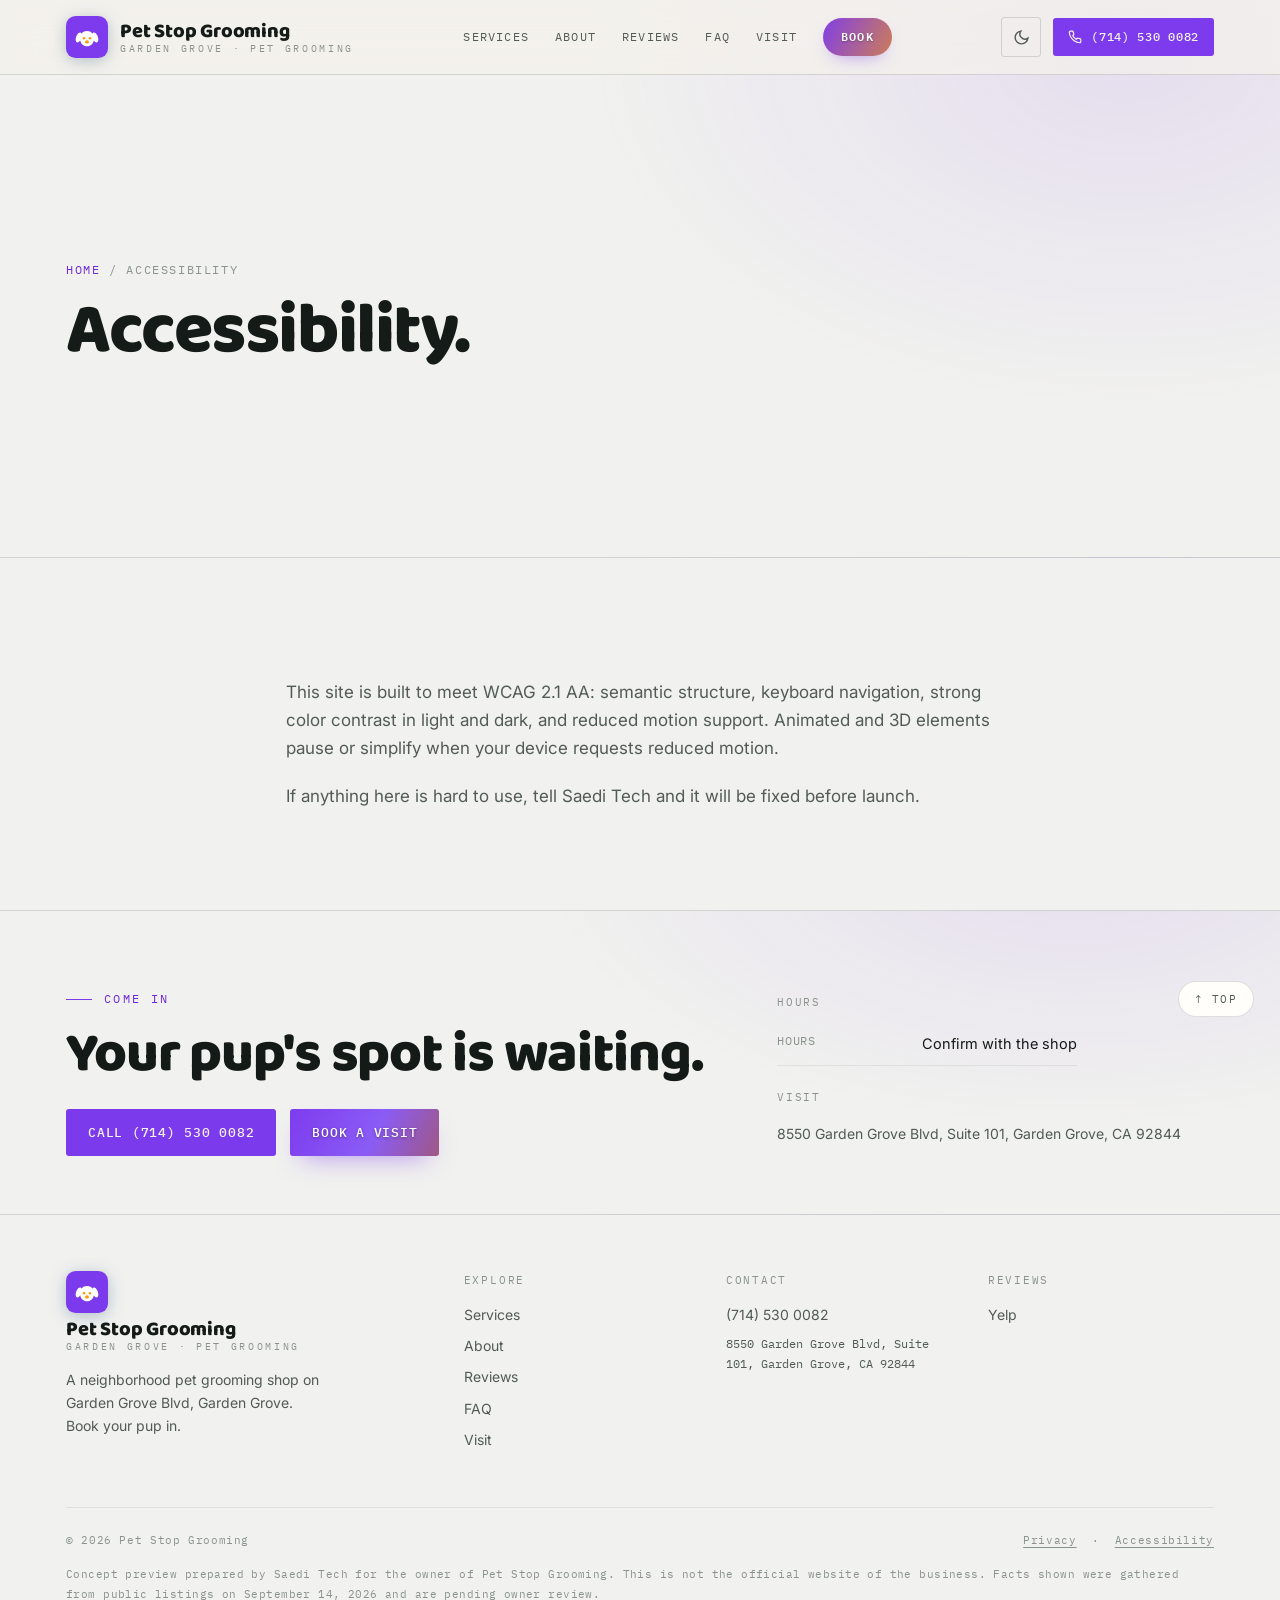
<file: accessibility.html>
<!doctype html>
<html lang="en">
<head>
<meta charset="utf-8" />
<meta name="viewport" content="width=device-width, initial-scale=1" />
<meta name="robots" content="noindex, nofollow" />
<title>Accessibility · Pet Stop Grooming</title>
<meta name="description" content="Accessibility statement for the Pet Stop Grooming website." />
<meta property="og:title" content="Accessibility · Pet Stop Grooming" /><meta property="og:type" content="website" />
<link rel="icon" href="data:image/svg+xml,%3Csvg xmlns='http://www.w3.org/2000/svg' viewBox='0 0 48 48'%3E%3Crect width='48' height='48' rx='11' fill='%237c3aed'/%3E%3Cg fill='%23fff'%3E%3Cellipse cx='14.6' cy='24.5' rx='3.1' ry='6' transform='rotate(20 14.6 24.5)'/%3E%3Cellipse cx='33.4' cy='24.5' rx='3.1' ry='6' transform='rotate(-20 33.4 24.5)'/%3E%3Cpath d='M24 17 C29.2 17 32 21 32 26 C32 31.2 28.4 34.6 24 34.6 C19.6 34.6 16 31.2 16 26 C16 21 18.8 17 24 17 Z'/%3E%3C/g%3E%3Ccircle cx='20.6' cy='25.4' r='1.5' fill='%23f59e0b'/%3E%3Ccircle cx='27.4' cy='25.4' r='1.5' fill='%23f59e0b'/%3E%3Cellipse cx='24' cy='29.6' rx='2.3' ry='1.9' fill='%23f59e0b'/%3E%3C/svg%3E">
<link rel="preconnect" href="https://fonts.googleapis.com"><link rel="preconnect" href="https://fonts.gstatic.com" crossorigin>
<link href="https://fonts.googleapis.com/css2?family=Baloo+2:wght@500;600;700;800&family=Inter:wght@400;500;600&family=IBM+Plex+Mono:wght@400;500&display=swap" rel="stylesheet">
<link rel="stylesheet" href="assets/site.css">
<script type="importmap">{ "imports": { "three": "https://unpkg.com/three@0.160.0/build/three.module.js", "three/": "https://unpkg.com/three@0.160.0/" } }</script>

</head>
<body>
<a class="skip" href="#main">Skip to content</a>
<header class="sitehead" id="sitehead">
<nav class="top" aria-label="Main">
  <div class="wrap navin">
    <a class="logo" href="index.html" aria-label="Pet Stop Grooming, home"><svg class="emblem" viewBox="0 0 48 48" aria-hidden="true"><rect width="48" height="48" rx="11" fill="var(--indigo)"/><g fill='#fff'><ellipse cx='14.6' cy='24.5' rx='3.1' ry='6' transform='rotate(20 14.6 24.5)'/><ellipse cx='33.4' cy='24.5' rx='3.1' ry='6' transform='rotate(-20 33.4 24.5)'/><path d='M24 17 C29.2 17 32 21 32 26 C32 31.2 28.4 34.6 24 34.6 C19.6 34.6 16 31.2 16 26 C16 21 18.8 17 24 17 Z'/></g><circle cx='20.6' cy='25.4' r='1.5' fill='var(--shu)'/><circle cx='27.4' cy='25.4' r='1.5' fill='var(--shu)'/><ellipse cx='24' cy='29.6' rx='2.3' ry='1.9' fill='var(--shu)'/></svg><span class="wm"><span class="n">Pet Stop Grooming</span><span class="s">Garden Grove · Pet Grooming</span></span></a>
    <div class="navlinks"><a href="services.html">Services</a><a href="about.html">About</a><a href="reviews.html">Reviews</a><a href="faq.html">FAQ</a><a href="visit.html">Visit</a><a href="index.html#book">Book</a></div>
    <div class="navright">
      <button class="tgl" id="themeTgl" aria-label="Switch between day and night theme" aria-pressed="false"><svg id="icMoon" viewBox="0 0 24 24" fill="none" stroke="currentColor" stroke-width="2" stroke-linecap="round"><path d="M21 12.8A9 9 0 1 1 11.2 3a7 7 0 0 0 9.8 9.8z"/></svg><svg id="icSun" viewBox="0 0 24 24" fill="none" stroke="currentColor" stroke-width="2" stroke-linecap="round" style="display:none"><circle cx="12" cy="12" r="4"/><path d="M12 2v2M12 20v2M4.9 4.9l1.4 1.4M17.7 17.7l1.4 1.4M2 12h2M20 12h2M4.9 19.1l1.4-1.4M17.7 6.3l1.4-1.4"/></svg></button>
      <a class="btn btn-fill btn-sm" href="tel:+17145300082"><svg width="14" height="14" viewBox="0 0 24 24" fill="none" stroke="currentColor" stroke-width="2" stroke-linecap="round" aria-hidden="true"><path d="M22 16.9v3a2 2 0 0 1-2.2 2 19.8 19.8 0 0 1-8.6-3 19.5 19.5 0 0 1-6-6 19.8 19.8 0 0 1-3-8.7A2 2 0 0 1 4.1 2h3a2 2 0 0 1 2 1.7c.13 1 .36 1.9.7 2.8a2 2 0 0 1-.45 2.1L8.1 9.9a16 16 0 0 0 6 6l1.3-1.3a2 2 0 0 1 2.1-.45c.9.34 1.8.57 2.8.7A2 2 0 0 1 22 16.9z"/></svg><span class="lbl">(714) 530 0082</span></a>
      <button class="burger" id="burger" aria-label="Open menu"><svg viewBox="0 0 24 24" fill="none" stroke="currentColor" stroke-width="2" stroke-linecap="round"><path d="M3 6h18M3 12h18M3 18h18"/></svg></button>
    </div>
  </div>
</nav>
</header>
<div class="mmenu" id="mmenu" aria-label="Menu">
  <button class="mclose" id="mclose" aria-label="Close menu">✕</button>
  <a href="services.html">Services</a><a href="about.html">About</a><a href="reviews.html">Reviews</a><a href="faq.html">FAQ</a><a href="visit.html">Visit</a><a href="index.html#book">Book a visit</a><a href="tel:+17145300082">Call the shop</a>
</div>
<header class="page-hero"><div class="wrap"><p class="crumb"><a href="index.html">Home</a> / Accessibility</p><h1 class="ph">Accessibility.</h1><p class="pl"></p></div></header><main id="main"><section><div class="wrap narrow prose"><p class="up">This site is built to meet WCAG 2.1 AA: semantic structure, keyboard navigation, strong color contrast in light and dark, and reduced motion support. Animated and 3D elements pause or simplify when your device requests reduced motion.</p><p class="up">If anything here is hard to use, tell Saedi Tech and it will be fixed before launch.</p></div></section></main><footer>
  <button class="backtop" id="backtop" aria-label="Back to top">↑ Top</button>
  <div class="foot-hero"><div class="wrap"><div class="foot-top">
    <div class="foot-cta"><p class="kick">Come in</p><h2>Your pup's spot is waiting.</h2><div class="cta"><a class="btn btn-fill" href="tel:+17145300082">Call (714) 530 0082</a><a class="btn btn-book" href="index.html#book">Book a visit</a></div></div>
    <div class="foot-hours"><p class="ft">Hours</p><div class="hrow"><span>Hours</span><span>Confirm with the shop</span></div><p class="ft" style="margin-top:22px">Visit</p><p class="addr">8550 Garden Grove Blvd, Suite 101, Garden Grove, CA 92844</p></div>
  </div></div></div>
  <div class="wrap foot-main">
    <div class="fgrid">
      <div class="fbrand"><a class="logo" href="index.html" aria-label="Pet Stop Grooming, home"><svg class="emblem" viewBox="0 0 48 48" aria-hidden="true"><rect width="48" height="48" rx="11" fill="var(--indigo)"/><g fill='#fff'><ellipse cx='14.6' cy='24.5' rx='3.1' ry='6' transform='rotate(20 14.6 24.5)'/><ellipse cx='33.4' cy='24.5' rx='3.1' ry='6' transform='rotate(-20 33.4 24.5)'/><path d='M24 17 C29.2 17 32 21 32 26 C32 31.2 28.4 34.6 24 34.6 C19.6 34.6 16 31.2 16 26 C16 21 18.8 17 24 17 Z'/></g><circle cx='20.6' cy='25.4' r='1.5' fill='var(--shu)'/><circle cx='27.4' cy='25.4' r='1.5' fill='var(--shu)'/><ellipse cx='24' cy='29.6' rx='2.3' ry='1.9' fill='var(--shu)'/></svg><span class="wm"><span class="n">Pet Stop Grooming</span><span class="s">Garden Grove · Pet Grooming</span></span></a><p>A neighborhood pet grooming shop on Garden Grove Blvd, Garden Grove. Book your pup in.</p></div>
      <div class="fcol"><p class="ft">Explore</p><a href="services.html">Services</a><a href="about.html">About</a><a href="reviews.html">Reviews</a><a href="faq.html">FAQ</a><a href="visit.html">Visit</a></div>
      <div class="fcol"><p class="ft">Contact</p><a href="tel:+17145300082">(714) 530 0082</a><p class="mono" style="font-size:12px">8550 Garden Grove Blvd, Suite 101, Garden Grove, CA 92844</p></div>
      <div class="fcol"><p class="ft">Reviews</p><a href="https://www.yelp.com/biz/pet-stop-grooming-garden-grove" target="_blank" rel="noopener">Yelp</a></div>
    </div>
    <div class="legal"><span>© 2026 Pet Stop Grooming</span><span><a href="privacy.html">Privacy</a> &nbsp;·&nbsp; <a href="accessibility.html">Accessibility</a></span></div>
    <p class="preview-note">Concept preview prepared by Saedi Tech for the owner of Pet Stop Grooming. This is not the official website of the business. Facts shown were gathered from public listings on September 14, 2026 and are pending owner review.</p>
  </div>
</footer>
<div class="callbar" role="navigation" aria-label="Quick actions">
  <a class="c1" href="tel:+17145300082"><svg width="14" height="14" viewBox="0 0 24 24" fill="none" stroke="currentColor" stroke-width="2" stroke-linecap="round" aria-hidden="true"><path d="M22 16.9v3a2 2 0 0 1-2.2 2 19.8 19.8 0 0 1-8.6-3 19.5 19.5 0 0 1-6-6 19.8 19.8 0 0 1-3-8.7A2 2 0 0 1 4.1 2h3a2 2 0 0 1 2 1.7c.13 1 .36 1.9.7 2.8a2 2 0 0 1-.45 2.1L8.1 9.9a16 16 0 0 0 6 6l1.3-1.3a2 2 0 0 1 2.1-.45c.9.34 1.8.57 2.8.7A2 2 0 0 1 22 16.9z"/></svg>Call the shop</a>
  <a class="c2" href="visit.html">Directions</a>
</div>
<script src="assets/app.js" defer></script>
</body>
</html>
</file>
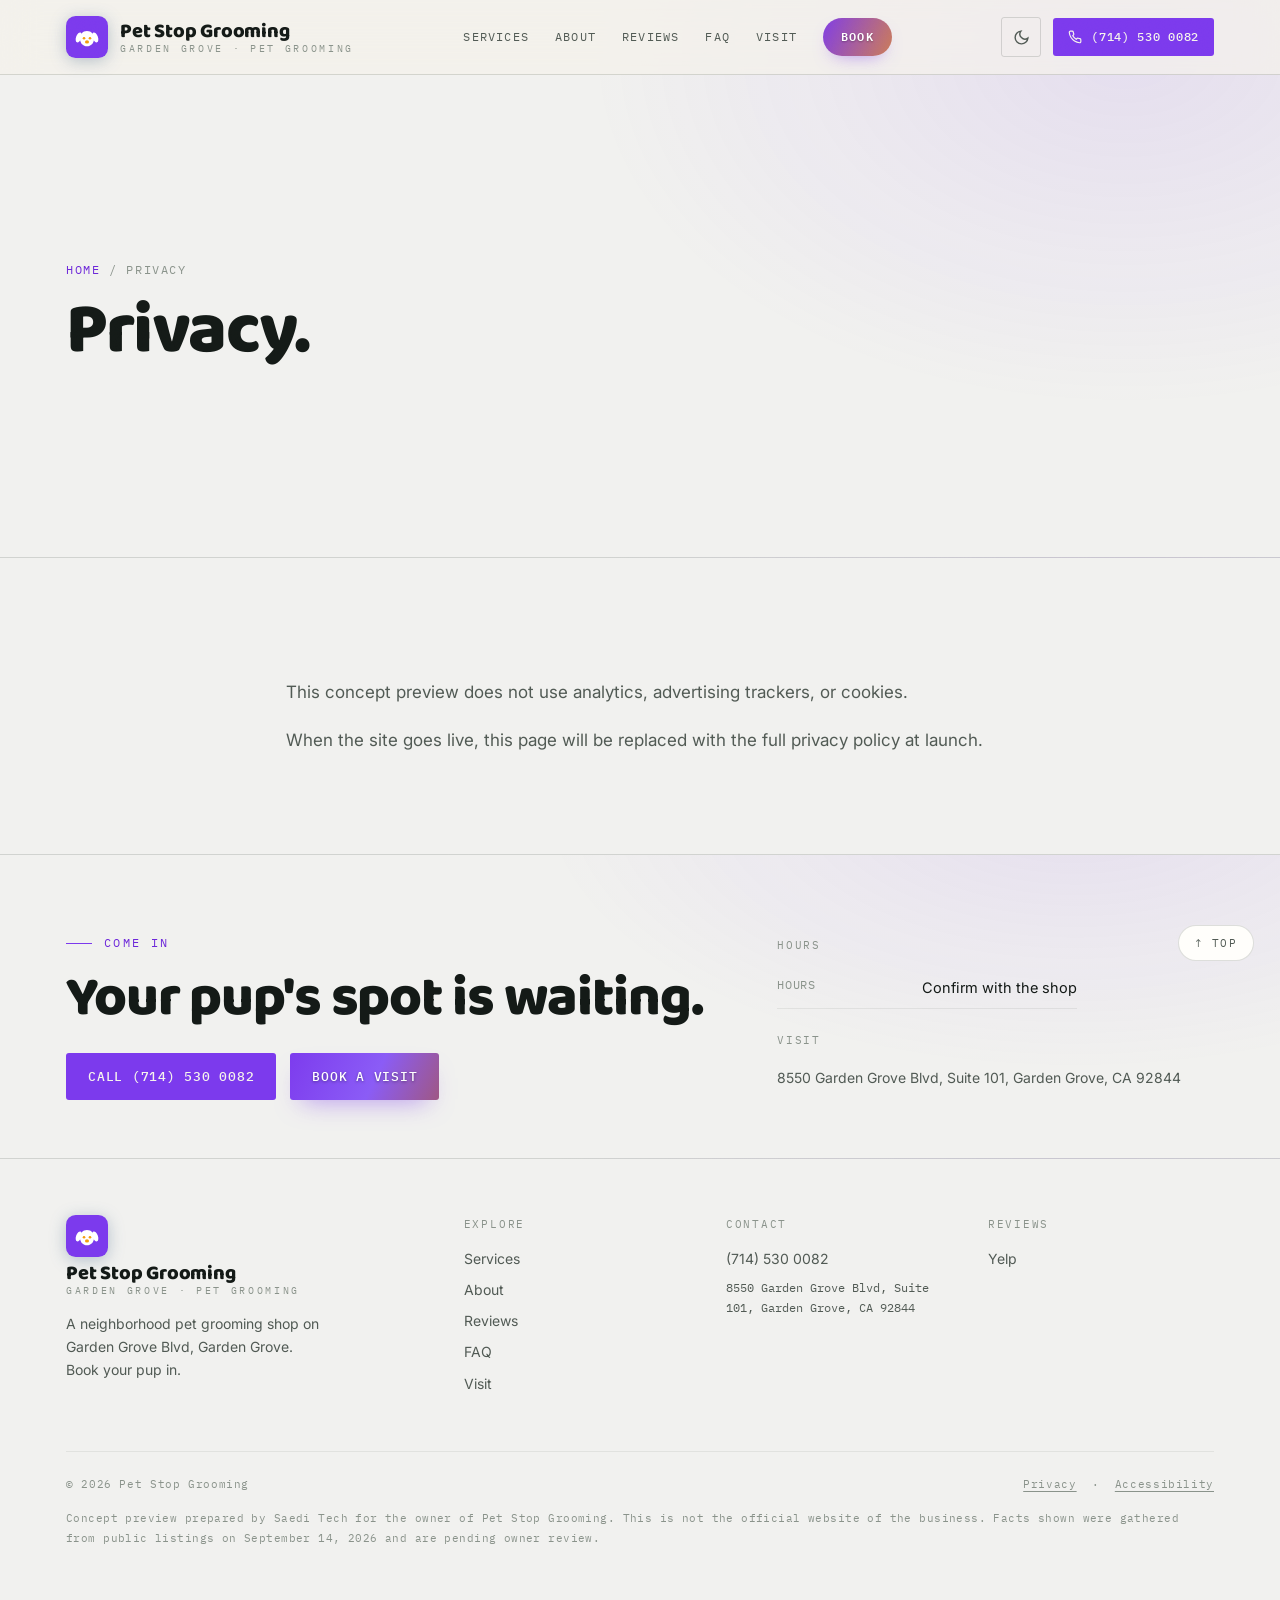
<file: privacy.html>
<!doctype html>
<html lang="en">
<head>
<meta charset="utf-8" />
<meta name="viewport" content="width=device-width, initial-scale=1" />
<meta name="robots" content="noindex, nofollow" />
<title>Privacy · Pet Stop Grooming</title>
<meta name="description" content="Privacy information for the Pet Stop Grooming website." />
<meta property="og:title" content="Privacy · Pet Stop Grooming" /><meta property="og:type" content="website" />
<link rel="icon" href="data:image/svg+xml,%3Csvg xmlns='http://www.w3.org/2000/svg' viewBox='0 0 48 48'%3E%3Crect width='48' height='48' rx='11' fill='%237c3aed'/%3E%3Cg fill='%23fff'%3E%3Cellipse cx='14.6' cy='24.5' rx='3.1' ry='6' transform='rotate(20 14.6 24.5)'/%3E%3Cellipse cx='33.4' cy='24.5' rx='3.1' ry='6' transform='rotate(-20 33.4 24.5)'/%3E%3Cpath d='M24 17 C29.2 17 32 21 32 26 C32 31.2 28.4 34.6 24 34.6 C19.6 34.6 16 31.2 16 26 C16 21 18.8 17 24 17 Z'/%3E%3C/g%3E%3Ccircle cx='20.6' cy='25.4' r='1.5' fill='%23f59e0b'/%3E%3Ccircle cx='27.4' cy='25.4' r='1.5' fill='%23f59e0b'/%3E%3Cellipse cx='24' cy='29.6' rx='2.3' ry='1.9' fill='%23f59e0b'/%3E%3C/svg%3E">
<link rel="preconnect" href="https://fonts.googleapis.com"><link rel="preconnect" href="https://fonts.gstatic.com" crossorigin>
<link href="https://fonts.googleapis.com/css2?family=Baloo+2:wght@500;600;700;800&family=Inter:wght@400;500;600&family=IBM+Plex+Mono:wght@400;500&display=swap" rel="stylesheet">
<link rel="stylesheet" href="assets/site.css">
<script type="importmap">{ "imports": { "three": "https://unpkg.com/three@0.160.0/build/three.module.js", "three/": "https://unpkg.com/three@0.160.0/" } }</script>

</head>
<body>
<a class="skip" href="#main">Skip to content</a>
<header class="sitehead" id="sitehead">
<nav class="top" aria-label="Main">
  <div class="wrap navin">
    <a class="logo" href="index.html" aria-label="Pet Stop Grooming, home"><svg class="emblem" viewBox="0 0 48 48" aria-hidden="true"><rect width="48" height="48" rx="11" fill="var(--indigo)"/><g fill='#fff'><ellipse cx='14.6' cy='24.5' rx='3.1' ry='6' transform='rotate(20 14.6 24.5)'/><ellipse cx='33.4' cy='24.5' rx='3.1' ry='6' transform='rotate(-20 33.4 24.5)'/><path d='M24 17 C29.2 17 32 21 32 26 C32 31.2 28.4 34.6 24 34.6 C19.6 34.6 16 31.2 16 26 C16 21 18.8 17 24 17 Z'/></g><circle cx='20.6' cy='25.4' r='1.5' fill='var(--shu)'/><circle cx='27.4' cy='25.4' r='1.5' fill='var(--shu)'/><ellipse cx='24' cy='29.6' rx='2.3' ry='1.9' fill='var(--shu)'/></svg><span class="wm"><span class="n">Pet Stop Grooming</span><span class="s">Garden Grove · Pet Grooming</span></span></a>
    <div class="navlinks"><a href="services.html">Services</a><a href="about.html">About</a><a href="reviews.html">Reviews</a><a href="faq.html">FAQ</a><a href="visit.html">Visit</a><a href="index.html#book">Book</a></div>
    <div class="navright">
      <button class="tgl" id="themeTgl" aria-label="Switch between day and night theme" aria-pressed="false"><svg id="icMoon" viewBox="0 0 24 24" fill="none" stroke="currentColor" stroke-width="2" stroke-linecap="round"><path d="M21 12.8A9 9 0 1 1 11.2 3a7 7 0 0 0 9.8 9.8z"/></svg><svg id="icSun" viewBox="0 0 24 24" fill="none" stroke="currentColor" stroke-width="2" stroke-linecap="round" style="display:none"><circle cx="12" cy="12" r="4"/><path d="M12 2v2M12 20v2M4.9 4.9l1.4 1.4M17.7 17.7l1.4 1.4M2 12h2M20 12h2M4.9 19.1l1.4-1.4M17.7 6.3l1.4-1.4"/></svg></button>
      <a class="btn btn-fill btn-sm" href="tel:+17145300082"><svg width="14" height="14" viewBox="0 0 24 24" fill="none" stroke="currentColor" stroke-width="2" stroke-linecap="round" aria-hidden="true"><path d="M22 16.9v3a2 2 0 0 1-2.2 2 19.8 19.8 0 0 1-8.6-3 19.5 19.5 0 0 1-6-6 19.8 19.8 0 0 1-3-8.7A2 2 0 0 1 4.1 2h3a2 2 0 0 1 2 1.7c.13 1 .36 1.9.7 2.8a2 2 0 0 1-.45 2.1L8.1 9.9a16 16 0 0 0 6 6l1.3-1.3a2 2 0 0 1 2.1-.45c.9.34 1.8.57 2.8.7A2 2 0 0 1 22 16.9z"/></svg><span class="lbl">(714) 530 0082</span></a>
      <button class="burger" id="burger" aria-label="Open menu"><svg viewBox="0 0 24 24" fill="none" stroke="currentColor" stroke-width="2" stroke-linecap="round"><path d="M3 6h18M3 12h18M3 18h18"/></svg></button>
    </div>
  </div>
</nav>
</header>
<div class="mmenu" id="mmenu" aria-label="Menu">
  <button class="mclose" id="mclose" aria-label="Close menu">✕</button>
  <a href="services.html">Services</a><a href="about.html">About</a><a href="reviews.html">Reviews</a><a href="faq.html">FAQ</a><a href="visit.html">Visit</a><a href="index.html#book">Book a visit</a><a href="tel:+17145300082">Call the shop</a>
</div>
<header class="page-hero"><div class="wrap"><p class="crumb"><a href="index.html">Home</a> / Privacy</p><h1 class="ph">Privacy.</h1><p class="pl"></p></div></header><main id="main"><section><div class="wrap narrow prose"><p class="up">This concept preview does not use analytics, advertising trackers, or cookies.</p><p class="up">When the site goes live, this page will be replaced with the full privacy policy at launch.</p></div></section></main><footer>
  <button class="backtop" id="backtop" aria-label="Back to top">↑ Top</button>
  <div class="foot-hero"><div class="wrap"><div class="foot-top">
    <div class="foot-cta"><p class="kick">Come in</p><h2>Your pup's spot is waiting.</h2><div class="cta"><a class="btn btn-fill" href="tel:+17145300082">Call (714) 530 0082</a><a class="btn btn-book" href="index.html#book">Book a visit</a></div></div>
    <div class="foot-hours"><p class="ft">Hours</p><div class="hrow"><span>Hours</span><span>Confirm with the shop</span></div><p class="ft" style="margin-top:22px">Visit</p><p class="addr">8550 Garden Grove Blvd, Suite 101, Garden Grove, CA 92844</p></div>
  </div></div></div>
  <div class="wrap foot-main">
    <div class="fgrid">
      <div class="fbrand"><a class="logo" href="index.html" aria-label="Pet Stop Grooming, home"><svg class="emblem" viewBox="0 0 48 48" aria-hidden="true"><rect width="48" height="48" rx="11" fill="var(--indigo)"/><g fill='#fff'><ellipse cx='14.6' cy='24.5' rx='3.1' ry='6' transform='rotate(20 14.6 24.5)'/><ellipse cx='33.4' cy='24.5' rx='3.1' ry='6' transform='rotate(-20 33.4 24.5)'/><path d='M24 17 C29.2 17 32 21 32 26 C32 31.2 28.4 34.6 24 34.6 C19.6 34.6 16 31.2 16 26 C16 21 18.8 17 24 17 Z'/></g><circle cx='20.6' cy='25.4' r='1.5' fill='var(--shu)'/><circle cx='27.4' cy='25.4' r='1.5' fill='var(--shu)'/><ellipse cx='24' cy='29.6' rx='2.3' ry='1.9' fill='var(--shu)'/></svg><span class="wm"><span class="n">Pet Stop Grooming</span><span class="s">Garden Grove · Pet Grooming</span></span></a><p>A neighborhood pet grooming shop on Garden Grove Blvd, Garden Grove. Book your pup in.</p></div>
      <div class="fcol"><p class="ft">Explore</p><a href="services.html">Services</a><a href="about.html">About</a><a href="reviews.html">Reviews</a><a href="faq.html">FAQ</a><a href="visit.html">Visit</a></div>
      <div class="fcol"><p class="ft">Contact</p><a href="tel:+17145300082">(714) 530 0082</a><p class="mono" style="font-size:12px">8550 Garden Grove Blvd, Suite 101, Garden Grove, CA 92844</p></div>
      <div class="fcol"><p class="ft">Reviews</p><a href="https://www.yelp.com/biz/pet-stop-grooming-garden-grove" target="_blank" rel="noopener">Yelp</a></div>
    </div>
    <div class="legal"><span>© 2026 Pet Stop Grooming</span><span><a href="privacy.html">Privacy</a> &nbsp;·&nbsp; <a href="accessibility.html">Accessibility</a></span></div>
    <p class="preview-note">Concept preview prepared by Saedi Tech for the owner of Pet Stop Grooming. This is not the official website of the business. Facts shown were gathered from public listings on September 14, 2026 and are pending owner review.</p>
  </div>
</footer>
<div class="callbar" role="navigation" aria-label="Quick actions">
  <a class="c1" href="tel:+17145300082"><svg width="14" height="14" viewBox="0 0 24 24" fill="none" stroke="currentColor" stroke-width="2" stroke-linecap="round" aria-hidden="true"><path d="M22 16.9v3a2 2 0 0 1-2.2 2 19.8 19.8 0 0 1-8.6-3 19.5 19.5 0 0 1-6-6 19.8 19.8 0 0 1-3-8.7A2 2 0 0 1 4.1 2h3a2 2 0 0 1 2 1.7c.13 1 .36 1.9.7 2.8a2 2 0 0 1-.45 2.1L8.1 9.9a16 16 0 0 0 6 6l1.3-1.3a2 2 0 0 1 2.1-.45c.9.34 1.8.57 2.8.7A2 2 0 0 1 22 16.9z"/></svg>Call the shop</a>
  <a class="c2" href="visit.html">Directions</a>
</div>
<script src="assets/app.js" defer></script>
</body>
</html>
</file>
<file: assets/site.css>
/* Pet Stop Grooming grooming concept preview by Saedi Tech */
:root{
  --bg:#f1f1ef; --bg2:#e6e6e2; --card:#fffefb; --card2:#f2f2ee;
  --line:rgba(20,30,26,.14); --line2:rgba(20,30,26,.07);
  --text:#141a17; --muted:#515a54; --faint:#8a938b;
  --indigo:#7c3aed; --indigo-2:#8b5cf6; --indigo-tx:#6d28d9; --indigo-soft:rgba(124,58,237,.1);
  --shu:#f59e0b; --shu-tx:#b45309; --gold:#f59e0b;
  --nav-bg:rgba(244,241,234,.72); --chip-bg:rgba(255,255,255,.6); --btn-tx:#f6f4ec;
  --hero-a:rgba(124,58,237,.14); --hero-b:rgba(245,158,11,.1); --grain:.035;
  --map-filter:saturate(.9) contrast(1.02); --ease:cubic-bezier(.16,1,.3,1);
}
:root[data-theme="night"]{
  --bg:#0c0f16; --bg2:#10141d; --card:#131824; --card2:#101521;
  --line:rgba(225,235,228,.12); --line2:rgba(225,235,228,.06);
  --text:#e9f0eb; --muted:#a4b0a8; --faint:#6e7a72;
  --indigo:#a78bfa; --indigo-2:#c4b5fd; --indigo-tx:#c4b5fd; --indigo-soft:rgba(167,139,250,.14);
  --shu:#fbbf24; --shu-tx:#fcd34d; --gold:#fbbf24;
  --nav-bg:rgba(8,11,16,.66); --chip-bg:rgba(16,21,29,.5); --btn-tx:#0b1310;
  --hero-a:rgba(167,139,250,.2); --hero-b:rgba(251,191,36,.14); --grain:.06;
  --map-filter:grayscale(1) invert(.92) contrast(.9) hue-rotate(180deg);
}
*{margin:0;padding:0;box-sizing:border-box}
html{scroll-behavior:smooth}
@media (prefers-reduced-motion:reduce){html{scroll-behavior:auto}}
body{background:var(--bg);color:var(--text);font-family:'Inter',system-ui,sans-serif;font-size:16px;line-height:1.65;-webkit-font-smoothing:antialiased;transition:background .5s,color .5s;overflow-x:hidden}
::selection{background:var(--indigo);color:var(--btn-tx)}
img,svg{max-width:100%}a{color:inherit}
.jp{font-family:'Noto Sans JP','Inter',sans-serif}
.mono{font-family:'IBM Plex Mono',monospace}
.wrap{max-width:1200px;margin:0 auto;padding:0 26px}
.narrow{max-width:900px}
.skip{position:absolute;left:-9999px;top:0;background:var(--indigo);color:var(--btn-tx);padding:10px 18px;z-index:200;font-weight:600}
.skip:focus{left:12px;top:12px}
:focus-visible{outline:2px solid var(--indigo);outline-offset:3px;border-radius:2px}
body::after{content:"";position:fixed;inset:0;z-index:300;pointer-events:none;opacity:var(--grain);mix-blend-mode:overlay;background-image:url("data:image/svg+xml,%3Csvg xmlns='http://www.w3.org/2000/svg' width='120' height='120'%3E%3Cfilter id='n'%3E%3CfeTurbulence type='fractalNoise' baseFrequency='.85' numOctaves='2'/%3E%3C/filter%3E%3Crect width='100%25' height='100%25' filter='url(%23n)'/%3E%3C/svg%3E")}

/* logo */
.logo{display:flex;align-items:center;gap:12px;text-decoration:none}
.logo .emblem{width:42px;height:42px;flex:none;filter:drop-shadow(0 3px 8px rgba(23,63,115,.28))}
.logo .wm{display:flex;flex-direction:column;line-height:1}
.logo .wm .n{font-family:'Baloo 2',sans-serif;font-weight:800;font-size:20px;letter-spacing:-.01em;color:var(--text)}
.logo .wm .s{font-family:'IBM Plex Mono',monospace;font-size:9.5px;letter-spacing:.28em;text-transform:uppercase;color:var(--faint);margin-top:3px}
.logo .wm .s b{color:var(--shu-tx);font-weight:500}

/* header (top bar + nav) */
.sitehead{position:fixed;top:0;left:0;right:0;z-index:100}
.topbar{background:var(--indigo);color:#eaf0f8;height:40px;overflow:hidden;transition:height .35s var(--ease),opacity .3s}
.topbar .tbin{display:flex;align-items:center;justify-content:space-between;height:40px;font-family:'IBM Plex Mono',monospace;font-size:11px;letter-spacing:.11em;text-transform:uppercase}
.topbar .tb-l{color:rgba(234,240,248,.85)}.topbar .tb-l b{color:#e08a5c;font-weight:500}
.topbar .tb-r{display:flex;align-items:center;gap:16px;color:rgba(234,240,248,.85)}
.topbar .tb-r a{color:#fff;text-decoration:none}.topbar .tb-r a:hover{color:#e08a5c}
.topbar .dot2{width:5px;height:5px;border-radius:50%;background:rgba(255,255,255,.4)}
nav.top{position:relative;background:var(--nav-bg);backdrop-filter:blur(18px) saturate(1.4);-webkit-backdrop-filter:blur(18px) saturate(1.4);border-bottom:1px solid var(--line);transition:box-shadow .35s,background .35s}
.sitehead.scrolled .topbar{height:0;opacity:0}
.sitehead.scrolled nav.top{box-shadow:0 12px 34px -18px rgba(8,11,16,.5)}
.navin{display:flex;align-items:center;justify-content:space-between;height:74px;gap:18px}
@media (max-width:768px){.topbar{display:none}}
.navlinks{display:flex;gap:26px;align-items:center}
.navlinks a{font-family:'IBM Plex Mono',monospace;font-size:12px;letter-spacing:.1em;text-transform:uppercase;text-decoration:none;color:var(--muted);transition:color .25s;position:relative}
.navlinks a[aria-current="page"]{color:var(--text)}
.navlinks a::after{content:"";position:absolute;left:0;bottom:-6px;width:0;height:1.5px;background:var(--shu);transition:width .3s var(--ease)}
.navlinks a:hover::after,.navlinks a[aria-current="page"]::after{width:100%}
.navlinks a:hover{color:var(--text)}
.navright{display:flex;align-items:center;gap:12px}
.btn{display:inline-flex;align-items:center;justify-content:center;gap:9px;font-family:'IBM Plex Mono',monospace;font-size:12.5px;letter-spacing:.06em;text-transform:uppercase;font-weight:500;padding:13px 22px;border-radius:3px;text-decoration:none;border:none;cursor:pointer;transition:transform .35s var(--ease),box-shadow .35s,background .35s,color .35s}
.btn-fill{background:var(--indigo);color:var(--btn-tx)}
.btn-fill:hover{transform:translateY(-2px);box-shadow:0 14px 38px -12px var(--indigo)}
.btn-line{background:transparent;color:var(--text);border:1px solid var(--line)}
.btn-line:hover{border-color:var(--indigo);color:var(--indigo-tx)}
.btn-sm{padding:10px 15px;font-size:11.5px}
.tgl,.burger{width:40px;height:40px;border-radius:3px;border:1px solid var(--line);background:transparent;color:var(--muted);display:grid;place-items:center;cursor:pointer;transition:color .3s,border-color .3s}
.tgl:hover,.burger:hover{color:var(--indigo-tx);border-color:var(--indigo)}
.tgl svg{width:17px;height:17px}.burger{display:none}.burger svg{width:20px;height:20px}
@media (max-width:940px){.navlinks{display:none}.burger{display:grid}}
@media (max-width:560px){.logo .wm .s{display:none}.navright .btn span.lbl{display:none}}
/* mobile menu */
.mmenu{position:fixed;inset:0;z-index:150;background:var(--bg);transform:translateY(-100%);visibility:hidden;opacity:0;transition:transform .45s var(--ease),opacity .35s,visibility .35s;display:flex;flex-direction:column;padding:96px 26px 40px;overflow-y:auto}
.mmenu.open{transform:none;visibility:visible;opacity:1}
.mmenu a{font-family:'Baloo 2',sans-serif;font-weight:700;font-size:30px;text-decoration:none;color:var(--text);padding:16px 0;border-bottom:1px solid var(--line)}
.mmenu a:hover{color:var(--indigo-tx)}
.mclose{position:absolute;top:22px;right:22px;width:40px;height:40px;border:1px solid var(--line);border-radius:3px;background:transparent;color:var(--text);cursor:pointer;font-size:20px}

/* generic hero for home */
header.hero{position:relative;min-height:100svh;overflow:hidden}
.sticky{position:relative;min-height:100svh;overflow:hidden;display:flex;align-items:center;padding:90px 0 44px}
/* scroll-driven exploded 3D hero */
header.hero.scroll3d{height:340vh;min-height:0;overflow:visible}
header.hero.scroll3d .sticky{position:sticky;top:0;height:100svh;min-height:0;padding:0}
.callouts{position:absolute;z-index:2;top:50%;left:26px;transform:translateY(-50%);max-width:360px;opacity:0;pointer-events:none;will-change:opacity}
.callouts h3{font-family:'Baloo 2',sans-serif;font-weight:800;font-size:clamp(26px,3.2vw,40px);letter-spacing:-.02em;line-height:1.02;margin-bottom:18px}
.callout{display:flex;gap:14px;align-items:flex-start;padding:12px 0;border-top:1px solid var(--line)}
.callout .cn{font-family:'IBM Plex Mono',monospace;font-size:11px;color:var(--shu-tx);letter-spacing:.1em;padding-top:3px;min-width:24px}
.callout .cx b{font-family:'Baloo 2',sans-serif;font-weight:700;font-size:16px;display:block;margin-bottom:2px}
.callout .cx span{font-size:13px;color:var(--muted)}
.hprog{position:absolute;left:0;right:0;bottom:0;height:2px;background:var(--line2);z-index:5}
.hprog i{display:block;height:100%;width:0;background:linear-gradient(90deg,var(--indigo),var(--shu))}
@media (max-width:940px){header.hero.scroll3d{height:280vh}header.hero.scroll3d .sticky{align-items:flex-start}.hero-copy{padding-top:100px}.callouts{left:26px;right:26px;max-width:none;top:40%}}
@media (prefers-reduced-motion:reduce){header.hero.scroll3d{height:auto;min-height:100svh}header.hero.scroll3d .sticky{position:relative}.callouts{display:none}.hprog{display:none}}
.hero-bg{position:absolute;inset:0;z-index:0;background:radial-gradient(60% 55% at 74% 38%,var(--hero-a),transparent 70%),radial-gradient(50% 45% at 12% 92%,var(--hero-b),transparent 70%),var(--bg)}
#gl{position:absolute;inset:0;z-index:1;width:100%;height:100%;display:block;touch-action:pan-y;cursor:grab}#gl:active{cursor:grabbing}
.hero-fb{position:absolute;z-index:1;right:6%;top:50%;transform:translateY(-50%);width:min(42vw,460px);aspect-ratio:1;border-radius:50%;background:radial-gradient(circle at 40% 35%,#2b3a52,#0c1119 70%);box-shadow:0 40px 120px -30px rgba(23,63,115,.6);display:none}
.herogrid{position:relative;z-index:2;width:100%}
.hero-copy{max-width:600px}
.tag{display:inline-flex;align-items:center;gap:12px;font-family:'IBM Plex Mono',monospace;font-size:11.5px;letter-spacing:.22em;text-transform:uppercase;color:var(--indigo-tx);margin-bottom:26px;padding:8px 14px;border:1px solid var(--line);border-radius:40px;background:var(--chip-bg);backdrop-filter:blur(6px)}
.tag .dot{width:7px;height:7px;border-radius:50%;background:var(--shu);box-shadow:0 0 0 4px rgba(201,75,46,.18)}
h1{font-family:'Baloo 2',sans-serif;font-weight:800;font-size:clamp(46px,7vw,92px);line-height:.98;letter-spacing:-.025em;color:var(--text)}
h1 .in{background:linear-gradient(120deg,var(--indigo-2),var(--shu));-webkit-background-clip:text;background-clip:text;color:transparent}
.hero p.lede{font-size:clamp(16px,1.5vw,19px);color:var(--muted);max-width:500px;margin:26px 0 34px}
.cta{display:flex;gap:14px;flex-wrap:wrap}
.chips{display:flex;gap:8px;flex-wrap:wrap;margin-top:34px}
.chip{font-family:'IBM Plex Mono',monospace;font-size:11px;letter-spacing:.06em;text-transform:uppercase;color:var(--muted);border:1px solid var(--line);background:var(--chip-bg);border-radius:40px;padding:8px 14px;backdrop-filter:blur(6px)}
.badge3d{position:absolute;right:6%;bottom:12%;z-index:3;background:var(--card);border:1px solid var(--line);border-radius:6px;padding:14px 18px;box-shadow:0 20px 50px -24px rgba(18,22,28,.4);display:flex;align-items:center;gap:14px}
.badge3d .rt{font-family:'Baloo 2',sans-serif;font-weight:800;font-size:26px;line-height:1}
.badge3d .rl{font-family:'IBM Plex Mono',monospace;font-size:10px;letter-spacing:.12em;text-transform:uppercase;color:var(--faint)}
.badge3d .star{color:var(--shu)}
.grab{position:absolute;z-index:4;right:6%;top:15%;display:flex;align-items:center;gap:8px;font-family:'IBM Plex Mono',monospace;font-size:10px;letter-spacing:.18em;text-transform:uppercase;color:var(--faint)}
.cue{position:absolute;bottom:34px;left:50%;transform:translateX(-50%);z-index:4;display:flex;flex-direction:column;align-items:center;gap:8px;color:var(--faint);font-family:'IBM Plex Mono',monospace;font-size:10px;letter-spacing:.22em;text-transform:uppercase}
.cue .bar{width:1px;height:34px;background:linear-gradient(var(--faint),transparent);animation:drop 2.4s var(--ease) infinite}
@keyframes drop{0%{transform:scaleY(0);transform-origin:top}45%{transform:scaleY(1);transform-origin:top}55%{transform:scaleY(1);transform-origin:bottom}100%{transform:scaleY(0);transform-origin:bottom}}
@media (prefers-reduced-motion:reduce){.cue .bar{animation:none}.grab{display:none}}
@media (max-width:940px){.hero-copy{max-width:none}.badge3d{right:auto;left:26px;bottom:8%}.grab{top:9%;right:26px}}

/* subpage banner */
.page-hero{position:relative;padding:150px 0 60px;min-height:62vh;display:flex;align-items:center;border-bottom:1px solid var(--line);background:radial-gradient(60% 90% at 88% 10%,var(--indigo-soft),transparent 70%),var(--bg);overflow:hidden}
.page-hero .wrap{position:relative;z-index:2;width:100%}
.subcanvas{position:absolute;right:-4%;top:0;bottom:0;width:52%;z-index:1;display:block;touch-action:pan-y;cursor:grab}
.subcanvas:active{cursor:grabbing}
.subgrab{position:absolute;right:6%;bottom:26px;z-index:3;display:flex;align-items:center;gap:8px;font-family:'IBM Plex Mono',monospace;font-size:10px;letter-spacing:.18em;text-transform:uppercase;color:var(--faint)}
.crumb{font-family:'IBM Plex Mono',monospace;font-size:11.5px;letter-spacing:.14em;text-transform:uppercase;color:var(--faint);margin-bottom:16px}
.crumb a{color:var(--indigo-tx);text-decoration:none}
.page-hero h1.ph{font-family:'Baloo 2',sans-serif;font-weight:800;font-size:clamp(38px,5.6vw,72px);line-height:1;letter-spacing:-.02em;max-width:620px}
.page-hero p.pl{color:var(--muted);max-width:540px;margin-top:18px;font-size:17px}
@media (max-width:820px){.subcanvas{opacity:.42;width:74%;right:-10%}.page-hero{min-height:auto}}

/* marquee */
.marquee{overflow:hidden;border-top:1px solid var(--line);border-bottom:1px solid var(--line);background:var(--indigo);padding:16px 0}
.mrow{display:flex;gap:44px;white-space:nowrap;width:max-content;animation:slide 32s linear infinite;font-family:'Baloo 2',sans-serif;font-weight:700;font-size:19px;letter-spacing:.02em;color:rgba(247,244,236,.9);align-items:center}
.mrow span{display:inline-flex;align-items:center;gap:44px}
.mrow .d{width:7px;height:7px;border-radius:50%;background:var(--shu)}
@keyframes slide{to{transform:translateX(-50%)}}
@media (prefers-reduced-motion:reduce){.mrow{animation:none}}

/* strip */
.strip{border-bottom:1px solid var(--line);background:var(--bg2)}
.stripin{display:grid;grid-template-columns:repeat(4,1fr)}
.stat{padding:28px 24px;border-left:1px solid var(--line)}.stat:first-child{border-left:none}.stat a{text-decoration:none}
.stat .v{font-family:'Baloo 2',sans-serif;font-weight:800;font-size:27px;letter-spacing:-.01em}
.stat .v .star{color:var(--shu)}
.stat .l{font-family:'IBM Plex Mono',monospace;font-size:10.5px;letter-spacing:.14em;text-transform:uppercase;color:var(--faint);margin-top:6px}
.stat a:hover .v{color:var(--indigo-tx)}
@media (max-width:820px){.stripin{grid-template-columns:1fr 1fr}.stat:nth-child(3){border-left:none}.stat{padding:22px 20px}.stat .v{font-size:22px}}

section{padding:100px 0;scroll-margin-top:74px;position:relative}
.kick{font-family:'IBM Plex Mono',monospace;font-size:11.5px;letter-spacing:.2em;text-transform:uppercase;color:var(--indigo-tx);display:inline-flex;align-items:center;gap:12px;margin-bottom:18px}
.kick::before{content:"";width:26px;height:1px;background:var(--indigo)}
.kick .jp{color:var(--shu-tx);letter-spacing:.1em}
h2{font-family:'Baloo 2',sans-serif;font-weight:800;font-size:clamp(32px,4.6vw,58px);line-height:1.0;letter-spacing:-.02em;max-width:680px}
h3.blk{font-family:'Baloo 2',sans-serif;font-weight:700;font-size:24px;letter-spacing:-.01em}
.sub{color:var(--muted);max-width:600px;margin-top:18px;font-size:17px}

/* services grid */
.svcgrid{display:grid;grid-template-columns:repeat(3,1fr);gap:1px;background:var(--line);border:1px solid var(--line);border-radius:8px;overflow:hidden;margin-top:52px}
.svc{background:var(--card);padding:34px 30px 36px;position:relative;transition:background .4s;text-decoration:none;color:inherit;display:block}
.svc:hover{background:var(--card2)}
.svc .no{font-family:'IBM Plex Mono',monospace;font-size:10.5px;letter-spacing:.16em;color:var(--faint)}
.svc .ic{width:48px;height:48px;margin:20px 0;color:var(--indigo);transition:transform .5s var(--ease)}
.svc:hover .ic{transform:translateY(-4px) scale(1.06)}
.svc h3{font-family:'Baloo 2',sans-serif;font-weight:700;font-size:21px;letter-spacing:-.01em;margin-bottom:10px}
.svc p{font-size:14.5px;color:var(--muted)}
.svc .more{font-family:'IBM Plex Mono',monospace;font-size:11px;letter-spacing:.1em;text-transform:uppercase;color:var(--indigo-tx);margin-top:16px;display:inline-block}
@media (max-width:920px){.svcgrid{grid-template-columns:1fr 1fr}}
@media (max-width:600px){.svcgrid{grid-template-columns:1fr}}

/* two-col feature (why) */
#why,.band{background:var(--bg2);border-top:1px solid var(--line);border-bottom:1px solid var(--line)}
.whygrid{display:grid;grid-template-columns:repeat(3,1fr);gap:42px;margin-top:56px}
.why .big{font-family:'Baloo 2',sans-serif;font-weight:800;font-size:clamp(24px,2.6vw,32px);line-height:1.06;letter-spacing:-.01em;border-top:2px solid var(--indigo);padding-top:22px}
.why .big .jpb{display:block;font-family:'Noto Sans JP',sans-serif;font-weight:700;font-size:15px;color:var(--shu-tx);letter-spacing:.3em;margin-bottom:10px}
.why p{color:var(--muted);margin-top:14px;font-size:15px}
@media (max-width:820px){.whygrid{grid-template-columns:1fr;gap:32px}}

/* about + prose */
.abgrid{display:grid;grid-template-columns:1fr 1fr;gap:64px;align-items:center}
.abcopy p{color:var(--muted);margin-top:18px;font-size:17px}.abcopy p strong{color:var(--text);font-weight:600}
.prose{max-width:760px}
.prose p{color:var(--muted);font-size:17px;margin-top:20px}
.prose h2{margin-top:48px}
.prose h3{font-family:'Baloo 2',sans-serif;font-weight:700;font-size:22px;margin-top:34px}
.prose ul{margin:18px 0 0 0;list-style:none;display:grid;gap:12px}
.prose ul li{position:relative;padding-left:26px;color:var(--muted)}
.prose ul li::before{content:"";position:absolute;left:0;top:9px;width:8px;height:8px;border-radius:1px;background:var(--shu)}
.photo-slot{border:1px dashed var(--line);border-radius:8px;background:var(--card);aspect-ratio:4/3.1;display:grid;place-items:center;text-align:center;padding:30px;position:relative;overflow:hidden}
.photo-slot.tall{aspect-ratio:1/1}
.photo-slot::before{content:"";position:absolute;inset:0;background:radial-gradient(circle at 70% 20%,var(--indigo-soft),transparent 60%)}
.photo-slot .ph-ic{width:56px;height:56px;color:var(--faint);margin:0 auto 14px;position:relative}
.photo-slot .t{font-family:'IBM Plex Mono',monospace;font-size:11px;letter-spacing:.14em;text-transform:uppercase;color:var(--faint);max-width:300px;line-height:1.8;position:relative}
@media (max-width:920px){.abgrid{grid-template-columns:1fr;gap:36px}}

/* gallery grid of reserved slots */
.gal{display:grid;grid-template-columns:repeat(3,1fr);gap:16px;margin-top:52px}
.gal .photo-slot{aspect-ratio:4/3.4}
@media (max-width:820px){.gal{grid-template-columns:1fr 1fr}}
@media (max-width:520px){.gal{grid-template-columns:1fr}}

/* ===== photographic bands (licensed placeholder imagery) ===== */
.photoband{position:relative;min-height:82vh;display:flex;align-items:flex-end;overflow:hidden;border-top:1px solid var(--line);border-bottom:1px solid var(--line)}
.photoband .pbimg{position:absolute;inset:-12% 0;z-index:0;background-size:cover;background-position:center;will-change:transform}
.photoband::after{content:"";position:absolute;inset:0;z-index:1;background:linear-gradient(180deg,rgba(6,9,14,.2),rgba(6,9,14,.78)),linear-gradient(90deg,rgba(23,63,115,.5),transparent 62%)}
.photoband.right::after{background:linear-gradient(180deg,rgba(6,9,14,.2),rgba(6,9,14,.78)),linear-gradient(270deg,rgba(201,75,46,.4),transparent 62%)}
.photoband .pbin{position:relative;z-index:2;width:100%;padding:60px 0 66px;color:#f4f1ea}
.photoband .pbk{font-family:'IBM Plex Mono',monospace;font-size:11.5px;letter-spacing:.2em;text-transform:uppercase;color:#e08a5c;margin-bottom:14px;display:inline-flex;align-items:center;gap:12px}
.photoband .pbk::before{content:"";width:26px;height:1px;background:#e08a5c}
.photoband h2{color:#f7f5ef;max-width:760px}
.photoband p{color:rgba(244,241,234,.86);max-width:520px;margin-top:16px;font-size:17px}
.photoband .sampletag{position:absolute;top:26px;right:26px;z-index:2;font-family:'IBM Plex Mono',monospace;font-size:9.5px;letter-spacing:.14em;text-transform:uppercase;color:rgba(244,241,234,.72);background:rgba(0,0,0,.35);padding:6px 11px;border-radius:20px;backdrop-filter:blur(4px)}
@media (max-width:820px){.photoband{min-height:72vh}}

/* real image fills (about, gallery) */
.imgfill{border-radius:8px;overflow:hidden;position:relative;background:var(--bg2);border:1px solid var(--line)}
.imgfill img{width:100%;height:100%;object-fit:cover;display:block;transition:transform 1.2s var(--ease)}
.imgfill:hover img{transform:scale(1.05)}
.imgfill .stamp{position:absolute;bottom:8px;left:8px;font-family:'IBM Plex Mono',monospace;font-size:9px;letter-spacing:.12em;text-transform:uppercase;color:#fff;background:rgba(0,0,0,.5);padding:4px 8px;border-radius:20px;backdrop-filter:blur(3px)}
.abgrid .imgfill{aspect-ratio:4/3.1}
.gal2{display:grid;grid-template-columns:repeat(3,1fr);gap:14px;margin-top:52px}
.gal2 .imgfill{aspect-ratio:4/3.3}
.gal2 .imgfill.wide{grid-column:span 2;aspect-ratio:auto}
@media (max-width:820px){.gal2{grid-template-columns:1fr 1fr}}
@media (max-width:520px){.gal2{grid-template-columns:1fr}.gal2 .imgfill.wide{grid-column:span 1}}

/* mobile hero: clean stacked layout, 3D in its own frame (no overlap) */
@media (max-width:940px){
  header.hero.scroll3d{height:auto;min-height:auto}
  header.hero.scroll3d .sticky{position:relative;height:auto;min-height:auto;display:flex;flex-direction:column;padding:104px 0 46px;align-items:stretch}
  .hero .herogrid{order:1}
  .hero-copy{padding-top:0!important}
  #gl{position:relative;inset:auto;order:2;width:100%;height:50vh;margin-top:28px;border:1px solid var(--line);border-radius:14px;background:linear-gradient(180deg,var(--card2),var(--bg2))}
  .hero .hero-bg{display:none}
  .hero .badge3d,.hero .callouts,.hero .hprog,.hero .cue{display:none}
  .hero .grab{position:static;order:3;align-self:center;margin-top:14px;background:transparent;border:none;padding:0;color:var(--faint)}
  .hero .chip{background:var(--card);border-color:var(--line);color:var(--text)}
  .hero .tag{background:var(--card)}
}

/* reviews */
.revgrid{display:grid;grid-template-columns:1fr 1fr;gap:20px;margin-top:52px}
.rev{background:var(--card);border:1px solid var(--line);border-radius:8px;padding:34px;text-decoration:none;display:block;transition:transform .4s var(--ease),box-shadow .4s}
.rev:hover{transform:translateY(-5px);box-shadow:0 26px 60px -30px rgba(18,22,28,.4)}
.rev .plat{font-family:'IBM Plex Mono',monospace;font-size:11px;letter-spacing:.16em;text-transform:uppercase;color:var(--faint)}
.rev .score{font-family:'Baloo 2',sans-serif;font-weight:800;font-size:46px;margin:14px 0 4px;letter-spacing:-.02em}
.rev .stars{color:var(--shu);letter-spacing:3px;font-size:15px}
.rev .go{font-family:'IBM Plex Mono',monospace;font-size:12px;letter-spacing:.09em;text-transform:uppercase;color:var(--indigo-tx);margin-top:18px;display:inline-block}
.revnote{font-family:'IBM Plex Mono',monospace;font-size:11px;letter-spacing:.06em;color:var(--faint);margin-top:18px}
@media (max-width:700px){.revgrid{grid-template-columns:1fr}}

/* visit + form */
.visitgrid{display:grid;grid-template-columns:.9fr 1.1fr;gap:20px;margin-top:52px}
.vcard{background:var(--card);border:1px solid var(--line);border-radius:8px;padding:34px}
.vcard h3{font-family:'Baloo 2',sans-serif;font-weight:700;font-size:20px;margin-bottom:18px}
.vrow{display:flex;justify-content:space-between;gap:16px;padding:12px 0;border-bottom:1px solid var(--line2);font-size:14.5px}
.vrow:last-child{border-bottom:none}
.vrow .k{font-family:'IBM Plex Mono',monospace;font-size:11.5px;letter-spacing:.1em;text-transform:uppercase;color:var(--faint);padding-top:2px}
.vrow .d{text-align:right}.vrow .d a{color:var(--indigo-tx);text-decoration:none}.vrow .closed{color:var(--faint)}
.mapbox{border:1px solid var(--line);border-radius:8px;overflow:hidden;min-height:400px}
.mapbox iframe{width:100%;height:100%;min-height:400px;border:0;display:block;filter:var(--map-filter)}
.form{background:var(--card);border:1px solid var(--line);border-radius:8px;padding:36px}
.fg{margin-bottom:16px}
label{display:block;font-family:'IBM Plex Mono',monospace;font-size:11px;letter-spacing:.1em;text-transform:uppercase;color:var(--faint);margin-bottom:8px}
input,select,textarea{width:100%;background:var(--bg);border:1px solid var(--line);border-radius:3px;padding:13px 15px;color:var(--text);font-family:'Inter',sans-serif;font-size:15px;transition:border-color .3s}
input:focus,select:focus,textarea:focus{outline:none;border-color:var(--indigo)}
.row2{display:grid;grid-template-columns:1fr 1fr;gap:16px}
.hp{position:absolute;left:-9999px;width:1px;height:1px;overflow:hidden}
.sub-btn{width:100%;justify-content:center;margin-top:6px}
.formnote{font-family:'IBM Plex Mono',monospace;font-size:10.5px;letter-spacing:.05em;color:var(--faint);text-align:center;margin-top:14px}
.form-done{text-align:center;padding:36px 10px}
.form-done .ok{width:64px;height:64px;border-radius:50%;background:var(--indigo);color:var(--btn-tx);display:grid;place-items:center;margin:0 auto 20px;font-size:28px}
.form-done h3{font-family:'Baloo 2',sans-serif;font-weight:800;font-size:26px}
.form-done p{color:var(--muted);margin-top:10px;font-size:15px}
@media (max-width:920px){.visitgrid{grid-template-columns:1fr}.row2{grid-template-columns:1fr}}

/* faq */
.faq{margin-top:48px;max-width:820px}
.faq details{border-top:1px solid var(--line);padding:6px 0}
.faq details[open]{padding-bottom:8px}
.faq summary{list-style:none;cursor:pointer;padding:22px 0;font-family:'Baloo 2',sans-serif;font-weight:700;font-size:19px;display:flex;justify-content:space-between;gap:20px;align-items:center}
.faq summary::-webkit-details-marker{display:none}
.faq summary::after{content:"+";font-family:'IBM Plex Mono',monospace;color:var(--indigo-tx);font-size:22px;transition:transform .3s}
.faq details[open] summary::after{transform:rotate(45deg)}
.faq p{color:var(--muted);padding:0 0 8px;font-size:15.5px;max-width:680px}

/* cta band */
.ctaband{background:var(--indigo);color:var(--btn-tx);text-align:center}
.ctaband h2{color:#f5f7fb;margin:0 auto}
.ctaband p{color:rgba(245,247,251,.82);margin:16px auto 30px;font-size:17px;max-width:560px}
.ctaband .cta{justify-content:center}
.ctaband .btn-fill{background:#f5f7fb;color:var(--indigo-tx)}
.ctaband .btn-line{border-color:rgba(245,247,251,.5);color:#f5f7fb}
.ctaband .btn-line:hover{border-color:#f5f7fb;color:#f5f7fb}

/* footer */
footer{border-top:1px solid var(--line);padding:0 0 120px;background:var(--bg);position:relative;overflow:hidden}
.foot-hero{position:relative;padding:70px 0 58px;border-bottom:1px solid var(--line);background:radial-gradient(60% 130% at 84% -20%,var(--indigo-soft),transparent 70%)}
.foot-top{display:grid;grid-template-columns:1.5fr 1fr;gap:56px;align-items:center}
.foot-cta h2{font-family:'Baloo 2',sans-serif;font-weight:800;font-size:clamp(30px,4.4vw,58px);line-height:1;letter-spacing:-.02em}
.foot-cta .cta{margin-top:26px;display:flex;gap:14px;flex-wrap:wrap}
.foot-hours .ft{font-family:'IBM Plex Mono',monospace;font-size:11px;letter-spacing:.16em;text-transform:uppercase;color:var(--faint);margin-bottom:12px}
.hrow{display:flex;justify-content:space-between;gap:20px;padding:9px 0;border-bottom:1px solid var(--line2);font-size:14.5px;max-width:300px}
.hrow span:first-child{font-family:'IBM Plex Mono',monospace;font-size:11.5px;letter-spacing:.06em;text-transform:uppercase;color:var(--faint)}
.hrow .closed{color:var(--faint)}
.foot-hours .addr{font-size:14px;color:var(--muted);margin-top:16px}
.foot-main{padding-top:56px}
.backtop{position:absolute;right:26px;top:70px;z-index:3;display:inline-flex;align-items:center;gap:8px;font-family:'IBM Plex Mono',monospace;font-size:10.5px;letter-spacing:.14em;text-transform:uppercase;color:var(--muted);background:var(--card);border:1px solid var(--line);border-radius:40px;padding:10px 16px;cursor:pointer;text-decoration:none;transition:color .3s,border-color .3s}
.backtop:hover{color:var(--indigo-tx);border-color:var(--indigo)}
@media (max-width:820px){.foot-top{grid-template-columns:1fr;gap:30px}.foot-main{padding-top:40px}.backtop{display:none}}
.fgrid{display:grid;grid-template-columns:1.6fr 1fr 1fr 1fr;gap:36px;align-items:start}
.fbrand p{color:var(--muted);font-size:14px;margin-top:16px;max-width:260px}
.fgrid .ft{font-family:'IBM Plex Mono',monospace;font-size:11px;letter-spacing:.16em;text-transform:uppercase;color:var(--faint);margin-bottom:14px}
.fgrid a,.fcol p{font-size:14px;color:var(--muted);text-decoration:none;display:block;margin-bottom:8px}
.fgrid a:hover{color:var(--indigo-tx)}
.legal{margin-top:48px;padding-top:24px;border-top:1px solid var(--line2);display:flex;justify-content:space-between;gap:20px;flex-wrap:wrap;font-family:'IBM Plex Mono',monospace;font-size:10.5px;letter-spacing:.06em;color:var(--faint)}
.legal a{color:var(--faint);text-decoration:underline;text-underline-offset:3px}.legal a:hover{color:var(--indigo-tx)}
.preview-note{margin-top:16px;font-family:'IBM Plex Mono',monospace;font-size:10.5px;letter-spacing:.04em;color:var(--faint);line-height:1.9}
@media (max-width:820px){.fgrid{grid-template-columns:1fr 1fr;gap:30px}}
@media (max-width:520px){.fgrid{grid-template-columns:1fr}}

.callbar{position:fixed;left:0;right:0;bottom:0;z-index:120;display:none;grid-template-columns:1fr 1fr;gap:1px;background:var(--line);border-top:1px solid var(--line)}
.callbar a{display:flex;align-items:center;justify-content:center;gap:9px;padding:16px 10px;font-family:'IBM Plex Mono',monospace;font-size:12.5px;letter-spacing:.08em;text-transform:uppercase;text-decoration:none;font-weight:500}
.callbar .c1{background:var(--indigo);color:var(--btn-tx)}.callbar .c2{background:var(--card);color:var(--text)}
@media (max-width:767px){.callbar{display:grid}}

.up,.rv{opacity:0;transform:translateY(30px);transition:opacity 1s var(--ease),transform 1s var(--ease)}
.up.in,.rv.in{opacity:1;transform:none}
.rv.clip{clip-path:inset(0 0 100% 0);transform:none;transition:clip-path 1.1s var(--ease),opacity 1.1s var(--ease)}
.rv.clip.in{clip-path:inset(0 0 0 0)}
@media (prefers-reduced-motion:reduce){.up,.rv{opacity:1;transform:none;clip-path:none;transition:none}[data-parallax]{transform:none!important}}

/* count-up band */
.countband{background:var(--indigo);color:#f5f7fb;border-top:1px solid var(--line);border-bottom:1px solid var(--line)}
.countgrid{display:grid;grid-template-columns:repeat(3,1fr);gap:30px;text-align:center}
.countgrid .cnum{font-family:'Baloo 2',sans-serif;font-weight:800;font-size:clamp(44px,7vw,80px);line-height:1;letter-spacing:-.02em}
.countgrid .cnum .star{color:var(--shu)}
.countgrid .clab{font-family:'IBM Plex Mono',monospace;font-size:11px;letter-spacing:.16em;text-transform:uppercase;color:rgba(245,247,251,.72);margin-top:12px}
.countgrid .cbar{width:40px;height:2px;background:var(--shu);margin:16px auto 0}
@media (max-width:700px){.countgrid{grid-template-columns:1fr;gap:34px}}

/* cinematic garage (scroll-scrubbed) */
.garage{position:relative;height:320vh}
.garage .stage{position:sticky;top:0;height:100svh;overflow:hidden;display:flex;align-items:flex-end;background:radial-gradient(75% 75% at 50% 30%,var(--indigo-soft),transparent 72%),var(--bg2)}
.garage .gsvg{position:absolute;inset:0;z-index:1;width:100%;height:100%}
.garage .stagewrap{position:relative;z-index:2;width:100%;padding-bottom:8vh}
.garage .glabel{font-family:'IBM Plex Mono',monospace;font-size:11.5px;letter-spacing:.2em;text-transform:uppercase;color:var(--indigo-tx);margin-bottom:10px;display:flex;align-items:center;gap:12px}
.garage .glabel::before{content:"";width:26px;height:1px;background:var(--indigo)}
.garage .gsteps{display:grid;gap:10px;max-width:560px}
.garage .g-step{font-family:'Baloo 2',sans-serif;font-weight:800;font-size:clamp(24px,3.4vw,40px);line-height:1.05;letter-spacing:-.01em;opacity:.18;transition:opacity .4s}
.garage .g-step b{color:var(--shu-tx)}
.garage .g-pt{transition:opacity .4s,transform .4s;transform-origin:center;transform-box:fill-box;opacity:0}
.garage .ghint{position:absolute;top:96px;left:50%;transform:translateX(-50%);z-index:3;font-family:'IBM Plex Mono',monospace;font-size:10px;letter-spacing:.22em;text-transform:uppercase;color:var(--faint)}
@media (prefers-reduced-motion:reduce){.garage{height:auto;min-height:100svh}.garage .stage{position:relative}.garage .g-step{opacity:1}.garage .ghint{display:none}}
@media (max-width:820px){
  .garage{height:260vh}
  .garage .stage{align-items:flex-end}
  .garage .gsvg{top:8%;bottom:auto;height:52%}
  .garage .stagewrap{padding:26px 0 12vh;background:linear-gradient(transparent,var(--bg2) 22%)}
  .garage .g-step{font-size:22px}
  .garage .ghint{top:88px}
}

/* ---- 3D object showcase (shared objects3d.js) ---- */
.show3d .o3grid{display:grid;grid-template-columns:repeat(3,1fr);gap:18px;margin-top:34px}
.show3d .o3{margin:0;background:var(--card);border:1px solid var(--line);border-radius:18px;overflow:hidden;box-shadow:0 30px 60px -40px rgba(15,20,26,.5);position:relative}
.show3d .o3 canvas.obj3d{display:block;width:100%;height:300px;cursor:grab;touch-action:none;background:radial-gradient(130% 120% at 50% 12%, color-mix(in srgb,var(--indigo) 12%, transparent), transparent 68%)}
.show3d .o3 canvas.obj3d:active{cursor:grabbing}
.show3d .o3 figcaption{display:flex;align-items:center;justify-content:space-between;padding:13px 17px;font-family:'IBM Plex Mono',monospace;font-size:12px;letter-spacing:.06em;text-transform:uppercase;border-top:1px solid var(--line);color:var(--text)}
.show3d .o3 figcaption .drag{color:var(--faint);text-transform:none;letter-spacing:0;font-size:11px}
@media(max-width:820px){.show3d .o3grid{grid-template-columns:1fr;gap:14px}.show3d .o3 canvas.obj3d{height:270px}}

/* ---- distributed 3D moments (spread across page) ---- */
.obj3dband{padding:66px 0;border-top:1px solid var(--line2)}
.obj3dband .o3b{display:flex;gap:40px;align-items:center;flex-wrap:wrap}
.obj3dband .o3b-art{flex:1 1 360px;background:radial-gradient(130% 120% at 50% 14%, color-mix(in srgb,var(--indigo) 13%, transparent), transparent 66%);border:1px solid var(--line);border-radius:22px;overflow:hidden;box-shadow:0 34px 70px -46px rgba(15,20,26,.5)}
.obj3dband.alt .o3b-art{order:2}
.obj3dband .o3b-copy{flex:1 1 320px}
.obj3dband canvas.obj3d{display:block;width:100%;height:380px;cursor:grab;touch-action:none}
.obj3dband canvas.obj3d:active{cursor:grabbing}
.obj3dband .o3b-copy .kick{font-family:'IBM Plex Mono',monospace;font-size:12px;letter-spacing:.2em;text-transform:uppercase;color:var(--indigo-tx);margin-bottom:14px}
.obj3dband .o3b-copy h2{font-size:clamp(26px,3.4vw,40px);letter-spacing:-.02em;line-height:1.04;margin-bottom:14px}
.obj3dband .o3b-copy p{color:var(--muted);max-width:42ch;margin-bottom:16px}
.obj3dband .o3b-copy .drag{display:inline-flex;align-items:center;gap:8px;font-family:'IBM Plex Mono',monospace;font-size:11.5px;letter-spacing:.06em;text-transform:uppercase;color:var(--faint);border:1px solid var(--line);border-radius:40px;padding:8px 14px}
@media(max-width:820px){.obj3dband{padding:44px 0}.obj3dband .o3b-art{order:0!important;flex-basis:100%}.obj3dband canvas.obj3d{height:300px}}

/* ---- grooming packages ---- */
.pkgs .pkgrid{display:grid;grid-template-columns:repeat(3,1fr);gap:20px;margin-top:36px}
.pkgs .pkg{background:var(--card);border:1px solid var(--line);border-radius:20px;padding:28px 24px;display:flex;flex-direction:column;box-shadow:0 30px 60px -46px rgba(15,20,26,.4);position:relative}
.pkgs .pkg.feat{border-color:var(--indigo)}
.pkgs .pkbadge{position:absolute;top:-13px;left:24px;background:var(--indigo);color:var(--btn-tx);font-family:'IBM Plex Mono',monospace;font-size:10.5px;letter-spacing:.12em;text-transform:uppercase;padding:6px 13px;border-radius:40px}
.pkgs .pkg h3{font-size:23px;margin-bottom:4px}
.pkgs .pkg .pkdesc{color:var(--muted);font-size:14px;margin-bottom:18px}
.pkgs .pkg ul{list-style:none;margin:0 0 22px;padding:0;display:flex;flex-direction:column;gap:10px}
.pkgs .pkg li{padding-left:28px;position:relative;font-size:14.5px;line-height:1.35}
.pkgs .pkg li::before{content:"";position:absolute;left:2px;top:5px;width:13px;height:7px;border-left:2px solid var(--indigo-tx);border-bottom:2px solid var(--indigo-tx);transform:rotate(-45deg)}
.pkgs .pkg .btn{margin-top:auto}
.pkgs .pknote{text-align:center;color:var(--muted);font-size:14px;margin-top:28px}
@media(max-width:820px){.pkgs .pkgrid{grid-template-columns:1fr}}
/* ---- booking ---- */
.bookband{padding:78px 0;background:var(--card2);border-top:1px solid var(--line);border-bottom:1px solid var(--line)}
.bookband .bookgrid{display:grid;grid-template-columns:1fr 1fr;gap:46px;align-items:start}
.bookband .bookfacts{margin-top:22px;display:flex;flex-direction:column;gap:9px;color:var(--muted);font-size:14px}
.bookband .bookfacts b{color:var(--text);font-weight:600}
.bookform{background:var(--card);border:1px solid var(--line);border-radius:22px;padding:28px;display:flex;flex-direction:column;gap:15px;box-shadow:0 34px 70px -48px rgba(15,20,26,.45);position:relative}
.bookform label{display:flex;flex-direction:column;gap:6px;font-size:12.5px;font-weight:600;letter-spacing:.02em;color:var(--text)}
.bookform input,.bookform select{font:inherit;font-weight:400;padding:12px 14px;border:1px solid var(--line);border-radius:11px;background:var(--bg);color:var(--text)}
.bookform input:focus,.bookform select:focus{outline:2px solid var(--indigo);outline-offset:1px}
.bookform .hp{position:absolute;left:-9999px;width:1px;height:1px;overflow:hidden}
.bookform button{margin-top:4px}
.bookform .bookmini{font-size:12px;color:var(--faint);margin:0;text-align:center}
.form-done{text-align:center;padding:26px 10px}
.form-done .ok{width:54px;height:54px;border-radius:50%;background:var(--indigo);color:var(--btn-tx);display:grid;place-items:center;font-size:27px;margin:0 auto 14px}
.form-done h3{margin-bottom:8px}.form-done p{color:var(--muted);font-size:14px}
@media(max-width:820px){.bookband .bookgrid{grid-template-columns:1fr;gap:28px}}

/* ---- hero layout + background variants (diversify) ---- */
.hero.hl-left .hero-copy{margin-left:auto;margin-right:0}
.hero.hl-left .callouts{left:auto;right:26px}
.hero.hb-2 .hero-bg{background:radial-gradient(52% 48% at 18% 26%,var(--hero-a),transparent 70%),radial-gradient(46% 42% at 90% 88%,var(--hero-b),transparent 70%),var(--bg)}
.hero.hb-3 .hero-bg{background:linear-gradient(125deg,var(--hero-a),transparent 52%),radial-gradient(48% 58% at 86% 16%,var(--hero-b),transparent 72%),var(--bg)}
.hero.hb-grid .hero-bg{background-image:radial-gradient(58% 52% at 72% 36%,var(--hero-a),transparent 70%),linear-gradient(var(--line2) 1px,transparent 1px),linear-gradient(90deg,var(--line2) 1px,transparent 1px);background-size:auto,46px 46px,46px 46px;background-color:var(--bg)}
.hero.hb-diag .hero-bg{background:repeating-linear-gradient(45deg,var(--hero-a) 0,var(--hero-a) 2px,transparent 2px,transparent 26px),radial-gradient(50% 52% at 18% 82%,var(--hero-b),transparent 72%),var(--bg)}

/* ---- vibrant booking button (mix of both brand colors) ---- */
.btn-book{background:linear-gradient(115deg,var(--indigo) 0%,var(--indigo-2) 40%,var(--shu-tx) 100%);color:#fff;border:none;background-size:150% 150%;background-position:0% 50%;text-shadow:0 1px 3px rgba(0,0,0,.38);box-shadow:0 12px 26px -12px color-mix(in srgb,var(--indigo) 55%,transparent);transition:background-position .55s var(--ease),transform .2s,box-shadow .3s,filter .3s}
.btn-book:hover{background-position:100% 50%;transform:translateY(-1px);box-shadow:0 18px 32px -12px color-mix(in srgb,var(--indigo) 62%,transparent)}
.btn-book:active{transform:translateY(0)}
.navlinks a[href$="#book"],.navlinks a[href$="#book"]:hover{color:var(--shu-tx);font-weight:600}

/* ---- hero overlap fix: reserve header space + fit tall headlines (desktop) ---- */
@media (min-width:941px){
  header.hero.scroll3d .sticky{padding:126px 0 64px !important;align-items:center}
  header.hero.scroll3d h1{font-size:clamp(44px,5.6vw,74px)}
  .callouts{top:calc(50% + 30px)}
}

/* ---- prominent animated Book pill in header nav ---- */
.navlinks a[href$="#book"]{background:linear-gradient(115deg,var(--indigo),var(--shu));color:#fff !important;padding:9px 18px;border-radius:40px;text-shadow:0 1px 2px rgba(0,0,0,.3);box-shadow:0 8px 18px -9px color-mix(in srgb,var(--indigo) 55%,transparent);background-size:160% 160%;background-position:0% 50%;transition:background-position .55s var(--ease),transform .2s,box-shadow .3s}
.navlinks a[href$="#book"]:hover{background-position:100% 50%;transform:translateY(-1px);box-shadow:0 12px 22px -9px color-mix(in srgb,var(--indigo) 62%,transparent)}
.navlinks a[href$="#book"]::after{display:none !important}
/* ---- footer reveal + CTA polish ---- */
.foot-hero .foot-cta h2{transition:transform .7s var(--ease),opacity .7s var(--ease)}

/* ---- 3D moments: object only, no marketing copy (beauty) ---- */
.obj3dband{padding:52px 0}
.obj3dband .o3b.o3b-solo{flex-direction:column;align-items:center;gap:14px}
.obj3dband .o3b-solo .o3b-art{flex:0 1 auto;width:100%;max-width:600px}
.obj3dband .o3b-solo .o3b-hint{font-family:'IBM Plex Mono',monospace;font-size:11px;letter-spacing:.16em;text-transform:uppercase;color:var(--faint)}
</file>
